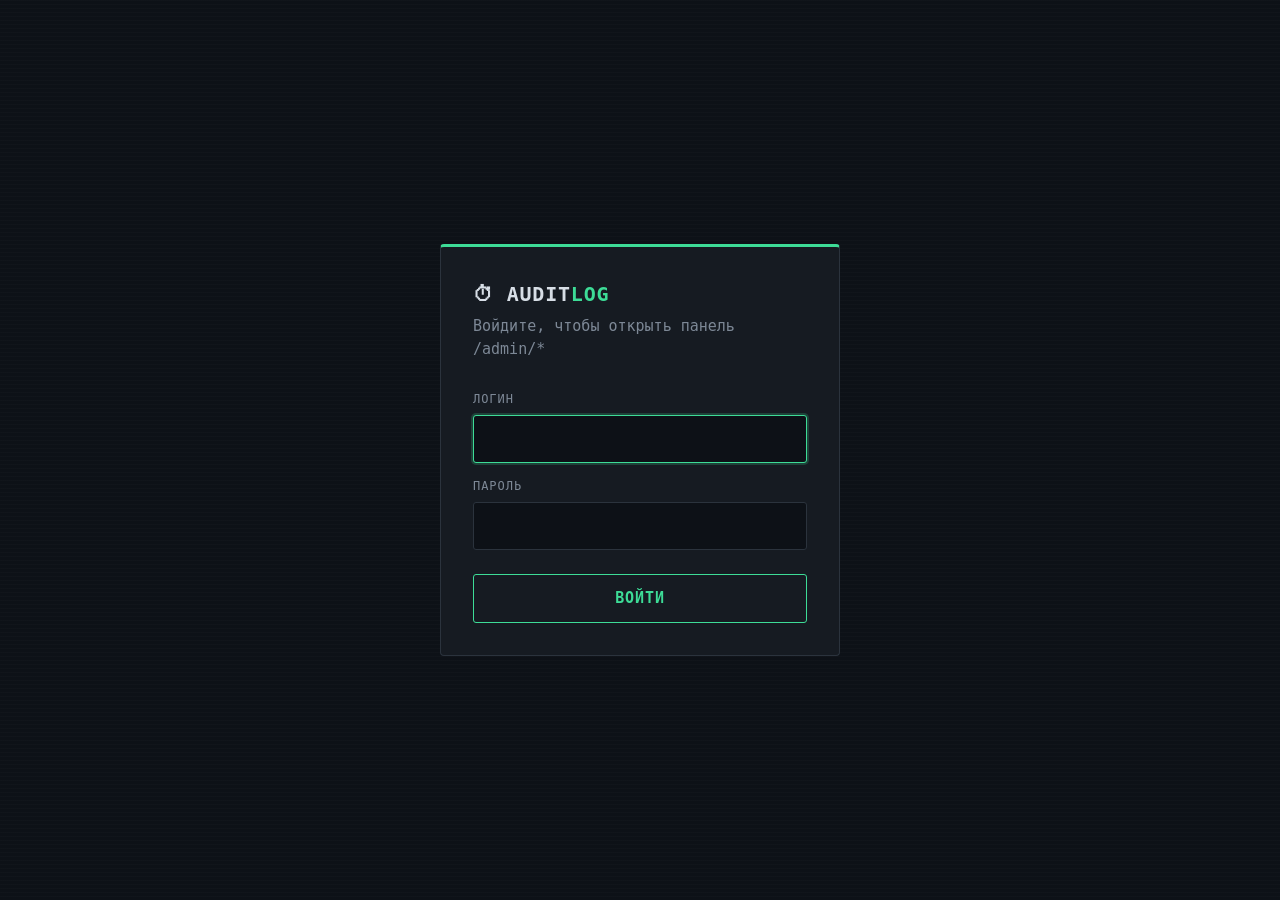
<file: lab6-v9/src/main/webapp/login.html>
<!DOCTYPE html>
<html lang="ru">
<head>
<meta charset="UTF-8">
<meta name="viewport" content="width=device-width, initial-scale=1">
<title>Вход в систему</title>
<link rel="stylesheet" href="style.css">
</head>

<body class="auth">

<div class="login-card">
  <div class="brand big">⏱ Audit<span>Log</span></div>
  <p class="muted">Войдите, чтобы открыть панель /admin/*</p>

  <div id="msg" class="notice" hidden></div>

  <form method="post" action="login">
    <label for="username">Логин</label>
    <input id="username" type="text" name="username" autofocus>

    <label for="password">Пароль</label>
    <input id="password" type="password" name="password">

    <button type="submit">Войти</button>
  </form>
</div>

<script>
  var p = new URLSearchParams(location.search);
  var text = p.has('denied') ? 'Доступ закрыт: сначала войдите в систему.'
           : p.has('error') ? 'Необходимо указать логин.'
           : p.has('bye') ? 'Вы вышли из системы.' : '';
  if (text) { var m = document.getElementById('msg'); m.textContent = text; m.hidden = false; }
</script>

</body>
</html>
</file>
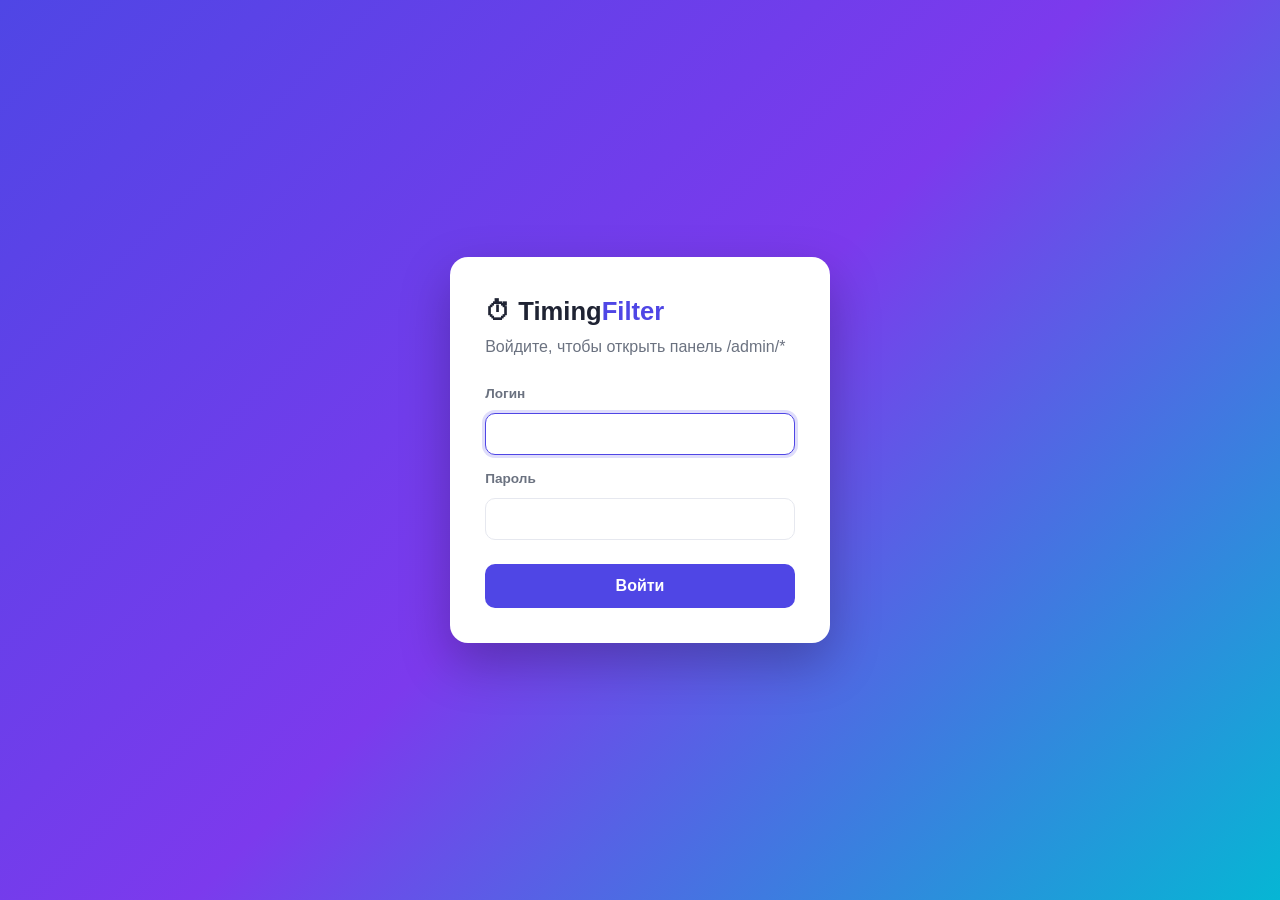
<file: lab6/src/main/webapp/login.html>
<!DOCTYPE html>
<html lang="ru">
<head>
<meta charset="UTF-8">
<meta name="viewport" content="width=device-width, initial-scale=1">
<title>Вход в систему</title>
<link rel="stylesheet" href="style.css">
</head>

<body class="auth">

<div class="login-card">
  <div class="brand big">⏱ Timing<span>Filter</span></div>
  <p class="muted">Войдите, чтобы открыть панель /admin/*</p>

  <div id="msg" class="notice" hidden></div>

  <form method="post" action="login">
    <label for="username">Логин</label>
    <input id="username" type="text" name="username" autofocus>

    <label for="password">Пароль</label>
    <input id="password" type="password" name="password">

    <button type="submit">Войти</button>
  </form>
</div>

<script>
  var p = new URLSearchParams(location.search);
  var text = p.has('denied') ? 'Доступ закрыт: сначала войдите в систему.'
           : p.has('error') ? 'Необходимо указать логин.'
           : p.has('bye') ? 'Вы вышли из системы.' : '';
  if (text) { var m = document.getElementById('msg'); m.textContent = text; m.hidden = false; }
</script>

</body>
</html>
</file>
<file: lab6-v9/src/main/webapp/style.css>
/* Тёмная «консольная» тема: журнал аудита в стиле терминала безопасности */
:root {
  --bg:#0d1117; --surface:#161b22; --raised:#1c232c; --line:#2b333d;
  --ink:#d7dee6; --muted:#7d8896; --accent:#3ddc97; --warn:#f0b429; --bad:#ff6b6b;
  --mono:"Cascadia Mono",Consolas,"SFMono-Regular",Menlo,monospace;
}
* { box-sizing:border-box; }
body { margin:0; background:var(--bg); color:var(--ink); font:15px/1.55 var(--mono); }
a { text-decoration:none; }
.muted { color:var(--muted); margin:.3rem 0 0; }
.mono { font-family:var(--mono); }

/* вход */
body.auth { min-height:100vh; display:grid; place-items:center; padding:1rem;
  background:var(--bg) repeating-linear-gradient(0deg,transparent 0 3px,rgba(255,255,255,.015) 3px 4px); }
.login-card { width:100%; max-width:400px; background:var(--surface); border:1px solid var(--line);
  border-top:3px solid var(--accent); border-radius:4px; padding:2rem; }
.brand { font-weight:700; letter-spacing:.04em; text-transform:uppercase; font-size:.95rem; }
.brand span { color:var(--accent); }
.brand.big { font-size:1.25rem; }
.notice { margin:1rem 0 0; padding:.6rem .8rem; border:1px solid var(--warn); border-left-width:4px;
  background:rgba(240,180,41,.08); color:var(--warn); font-size:.85rem; }
.login-card form { display:flex; flex-direction:column; gap:.4rem; margin-top:1.3rem; }
label { font-size:.75rem; color:var(--muted); text-transform:uppercase; letter-spacing:.08em; margin-top:.5rem; }
input { padding:.7rem .8rem; background:var(--bg); color:var(--ink); border:1px solid var(--line);
  border-radius:3px; font:inherit; }
input:focus { outline:none; border-color:var(--accent); box-shadow:0 0 0 2px rgba(61,220,151,.2); }
button { margin-top:1.1rem; padding:.75rem; border:1px solid var(--accent); border-radius:3px; background:transparent;
  color:var(--accent); font:inherit; font-weight:700; letter-spacing:.06em; text-transform:uppercase;
  cursor:pointer; transition:background .15s,color .15s; }
button:hover { background:var(--accent); color:var(--bg); }

/* панель: навигация сверху вместо боковой колонки */
body.app { display:block; }
.sidebar { position:sticky; top:0; z-index:1; display:flex; align-items:center; gap:2rem;
  padding:.7rem 1.5rem; background:var(--surface); border-bottom:1px solid var(--line); }
.sidebar .brand { color:var(--ink); white-space:nowrap; }
.sidebar nav { display:flex; flex-wrap:wrap; gap:.2rem; }
.sidebar nav a { color:var(--muted); padding:.35rem .7rem; border-radius:3px; font-size:.85rem; border:1px solid transparent; }
.sidebar nav a:hover { color:var(--ink); border-color:var(--line); }
.sidebar nav a.active { color:var(--accent); border-color:var(--accent); }
.sidebar nav a:last-child { margin-left:auto; color:var(--bad); }

.content { max-width:1100px; margin:0 auto; padding:2rem 1.5rem; }
.topbar { display:flex; justify-content:space-between; align-items:flex-start; gap:1rem; margin-bottom:1.5rem; }
.topbar h1 { margin:0; font-size:1.3rem; text-transform:uppercase; letter-spacing:.06em; }
.topbar h1::before { content:"> "; color:var(--accent); }
.avatar { width:40px; height:40px; display:grid; place-items:center; border:1px solid var(--accent);
  border-radius:3px; color:var(--accent); font-weight:700; }

.cards { display:grid; grid-template-columns:repeat(auto-fit,minmax(200px,1fr)); gap:1rem; margin-bottom:1.5rem; }
.card { background:var(--surface); border:1px solid var(--line); border-radius:4px; padding:1rem 1.2rem; }
.card span { display:block; color:var(--muted); font-size:.75rem; text-transform:uppercase; letter-spacing:.08em; }
.card strong { font-size:2rem; font-weight:700; }
.card.blue strong { color:var(--ink); }
.card.green strong { color:var(--accent); }
.card.orange strong { color:var(--warn); }

.panel { background:var(--surface); border:1px solid var(--line); border-radius:4px; padding:1.2rem 1.4rem; overflow-x:auto; }
.panel h2 { margin:0 0 .8rem; font-size:.85rem; color:var(--muted); text-transform:uppercase; letter-spacing:.1em; }
table { width:100%; border-collapse:collapse; }
th, td { padding:.55rem .6rem; text-align:left; border-bottom:1px solid var(--line); font-size:.83rem; white-space:nowrap; }
th { color:var(--muted); font-weight:400; font-size:.7rem; text-transform:uppercase; letter-spacing:.08em; }
tbody tr:hover, tr:hover td { background:var(--raised); }
.tag { color:var(--accent); border:1px solid var(--line); padding:0 .4rem; border-radius:3px; font-size:.75rem; }
.barwrap { display:flex; align-items:center; gap:.5rem; }
.bar { width:9px !important; height:9px !important; border-radius:50% !important; background:var(--accent); box-shadow:0 0 6px var(--accent); }
.bar.mid { background:var(--warn); box-shadow:0 0 6px var(--warn); }
.bar.slow { background:var(--bad); box-shadow:0 0 6px var(--bad); }

@media (max-width:700px) {
  .sidebar { flex-direction:column; align-items:flex-start; gap:.6rem; }
  .sidebar nav a:last-child { margin-left:0; }
  .content { padding:1.2rem 1rem; }
}
</file>
<file: lab6/src/main/webapp/style.css>
:root { --blue:#4f46e5; --bg:#f3f4f8; --ink:#1f2333; --muted:#6b7280; --line:#e6e8ef; }
* { box-sizing: border-box; }
body { margin:0; font-family:-apple-system,"Segoe UI",Roboto,sans-serif; color:var(--ink); background:var(--bg); line-height:1.5; }
a { text-decoration:none; }
.muted { color:var(--muted); margin:.25rem 0 0; }
.mono { font-family:Consolas,monospace; font-size:.9rem; }

/* вход */
body.auth { min-height:100vh; display:grid; place-items:center; padding:1rem;
  background:linear-gradient(135deg,#4f46e5 0%,#7c3aed 50%,#06b6d4 100%); }
.login-card { width:100%; max-width:380px; background:#fff; padding:2.2rem; border-radius:18px;
  box-shadow:0 20px 50px rgba(0,0,0,.25); animation:rise .5s ease; }
.brand { font-weight:700; font-size:1.2rem; }
.brand span { color:var(--blue); }
.brand.big { font-size:1.6rem; }
.notice { margin:1rem 0 0; padding:.6rem .8rem; border-radius:8px; background:#fef3c7; color:#92400e; font-size:.9rem; }
.login-card form { display:flex; flex-direction:column; gap:.5rem; margin-top:1.2rem; }
label { font-size:.85rem; font-weight:600; color:var(--muted); margin-top:.4rem; }
input { padding:.7rem .85rem; border:1px solid var(--line); border-radius:10px; font-size:1rem; }
input:focus { outline:none; border-color:var(--blue); box-shadow:0 0 0 3px rgba(79,70,229,.18); }
button { margin-top:1rem; padding:.8rem; border:0; border-radius:10px; font-size:1rem; font-weight:600;
  color:#fff; background:var(--blue); cursor:pointer; transition:transform .1s, background .15s; }
button:hover { background:#4338ca; }
button:active { transform:scale(.98); }
@keyframes rise { from { opacity:0; transform:translateY(16px); } to { opacity:1; transform:none; } }

/* панель */
body.app { display:flex; min-height:100vh; }
.sidebar { width:230px; flex-shrink:0; background:#1e1b4b; color:#c7d2fe; padding:1.5rem 1rem; }
.sidebar .brand { color:#fff; padding:0 .6rem 1.5rem; }
.sidebar .brand span { color:#a5b4fc; }
.sidebar nav { display:flex; flex-direction:column; gap:.25rem; }
.sidebar nav a { color:#c7d2fe; padding:.65rem .8rem; border-radius:10px; transition:background .15s; }
.sidebar nav a:hover { background:rgba(255,255,255,.08); }
.sidebar nav a.active { background:var(--blue); color:#fff; }
.content { flex:1; padding:2rem; min-width:0; animation:rise .4s ease; }
.topbar { display:flex; justify-content:space-between; align-items:center; margin-bottom:1.5rem; }
.topbar h1 { margin:0; font-size:1.6rem; }
.avatar { width:48px; height:48px; border-radius:50%; display:grid; place-items:center; font-weight:700;
  color:#fff; background:linear-gradient(135deg,#4f46e5,#06b6d4); }
.cards { display:grid; grid-template-columns:repeat(auto-fit,minmax(180px,1fr)); gap:1rem; margin-bottom:1.5rem; }
.card { background:#fff; padding:1.2rem 1.3rem; border-radius:14px; border-left:5px solid; box-shadow:0 1px 3px rgba(0,0,0,.06); }
.card span { display:block; color:var(--muted); font-size:.85rem; }
.card strong { font-size:1.7rem; }
.card.blue { border-color:#4f46e5; } .card.green { border-color:#10b981; } .card.orange { border-color:#f59e0b; }
.panel { background:#fff; padding:1.3rem 1.5rem; border-radius:14px; box-shadow:0 1px 3px rgba(0,0,0,.06); overflow-x:auto; }
.panel h2 { margin:0 0 .8rem; font-size:1.1rem; }
table { width:100%; border-collapse:collapse; }
th, td { padding:.6rem .5rem; text-align:left; border-bottom:1px solid var(--line); font-size:.92rem; }
th { color:var(--muted); font-weight:600; font-size:.8rem; text-transform:uppercase; }
.tag { background:#eef2ff; color:var(--blue); padding:.1rem .5rem; border-radius:6px; font-size:.8rem; font-weight:600; }
.barwrap { display:flex; align-items:center; gap:.6rem; min-width:170px; }
.barwrap span { white-space:nowrap; }
.bar { height:8px; border-radius:4px; background:#10b981; min-width:2px; }
.bar.mid { background:#f59e0b; }
.bar.slow { background:#ef4444; }

@media (max-width:700px) {
  body.app { flex-direction:column; }
  .sidebar { width:auto; padding:1rem; }
  .sidebar nav { flex-direction:row; flex-wrap:wrap; }
}
</file>
